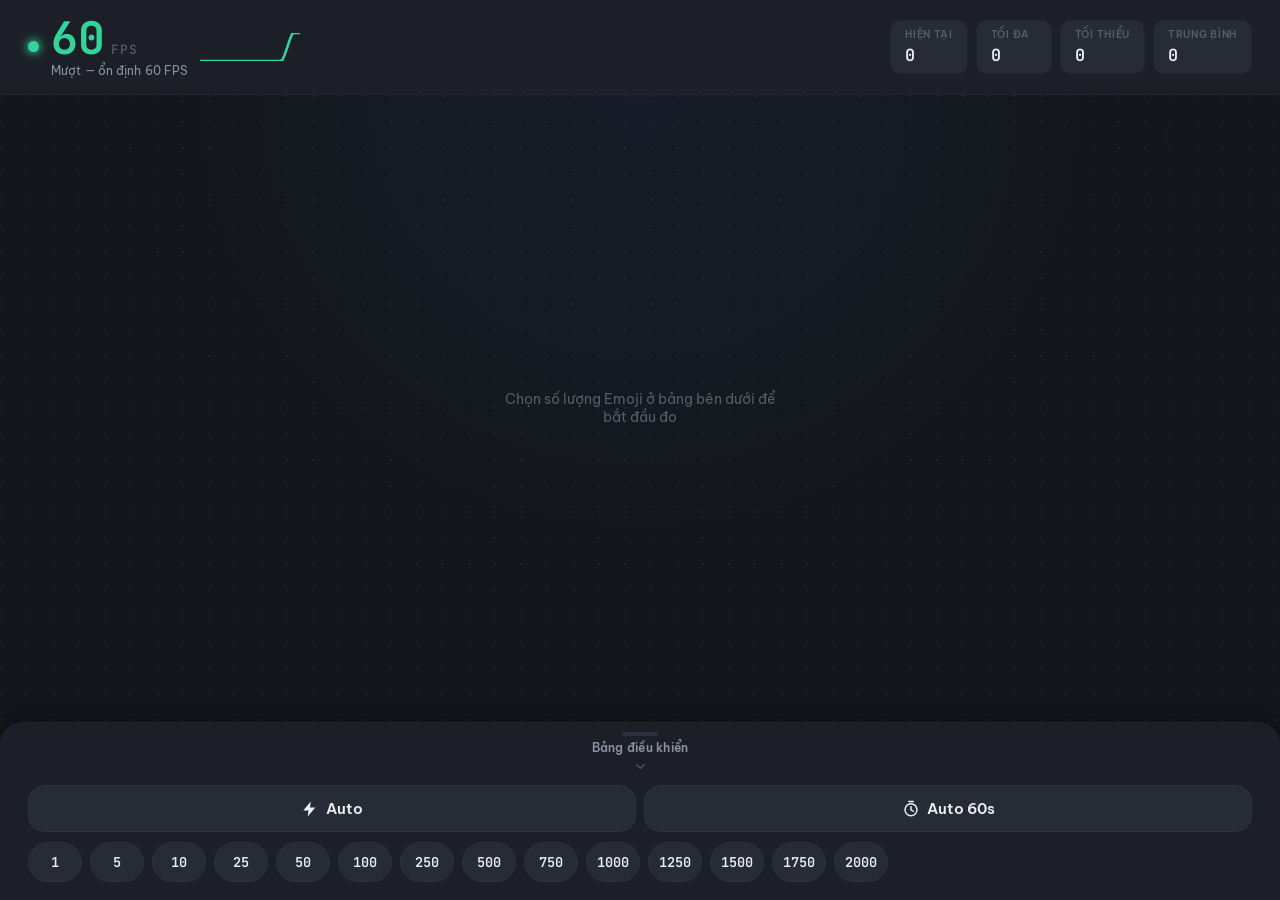
<file: EmojiTestWeb.html>
<!DOCTYPE html>
<html lang="vi">
<head>
<meta charset="UTF-8">
<meta name="viewport" content="width=device-width, initial-scale=1, maximum-scale=1, user-scalable=no, viewport-fit=cover">
<title>EmojiTestWeb — Đo hiệu năng thiết bị bằng Emoji</title>
<link rel="preconnect" href="https://fonts.googleapis.com">
<link rel="preconnect" href="https://fonts.gstatic.com" crossorigin>
<link href="https://fonts.googleapis.com/css2?family=Be+Vietnam+Pro:wght@400;500;600;700;800&family=JetBrains+Mono:wght@400;500;600;700&display=swap" rel="stylesheet">
<link rel="stylesheet" href="EmojiTestWeb.css">
</head>
<body>
<div class="app" id="app">

  <header class="readout">
    <div class="fps-block" id="fpsBlock">
      <span class="fps-dot" id="fpsDot"></span>
      <div class="fps-main">
        <div class="fps-number-row">
          <span class="fps-number" id="fpsNumber">0</span>
          <span class="fps-unit">FPS</span>
        </div>
        <span class="fps-caption" id="fpsCaption">Đang chờ đo…</span>
      </div>
      <svg class="fps-spark" id="fpsSpark" viewBox="0 0 100 28" preserveAspectRatio="none">
        <polyline id="fpsSparkLine" points="0,28 100,28"></polyline>
      </svg>
    </div>

    <div class="stats-grid">
      <div class="stat-tile">
        <span class="stat-label">Hiện tại</span>
        <span class="stat-value" id="statCurrent">0</span>
      </div>
      <div class="stat-tile">
        <span class="stat-label">Tối đa</span>
        <span class="stat-value" id="statMax">0</span>
      </div>
      <div class="stat-tile">
        <span class="stat-label">Tối thiểu</span>
        <span class="stat-value" id="statMin">0</span>
      </div>
      <div class="stat-tile">
        <span class="stat-label">Trung bình</span>
        <span class="stat-value" id="statAvg">0</span>
      </div>
    </div>
  </header>

  <main class="field" id="field">
    <p class="field-empty" id="fieldEmpty">Chọn số lượng Emoji ở bảng bên dưới để bắt đầu đo</p>
  </main>

  <footer class="deck" id="deck">
    <button class="deck-handle" id="deckHandle" type="button" aria-expanded="true" aria-controls="deckBody">
      <span class="deck-handle-bar"></span>
      <span class="deck-handle-label">Bảng điều khiển</span>
      <svg class="deck-chevron" id="deckChevron" viewBox="0 0 24 24"><path d="M6 9l6 6 6-6" stroke="currentColor" stroke-width="2.2" fill="none" stroke-linecap="round" stroke-linejoin="round"/></svg>
    </button>

    <div class="deck-body" id="deckBody">
      <div class="deck-row deck-row--auto">
        <button class="btn btn--auto" type="button" data-mode="auto">
          <svg class="btn-icon" viewBox="0 0 24 24"><path d="M13 2 3 14h7l-1 8 10-12h-7l1-8Z" fill="currentColor"/></svg>
          <span>Auto</span>
          <span class="check-badge" aria-hidden="true"><svg viewBox="0 0 24 24"><path d="M20 6 9 17l-5-5" stroke="currentColor" stroke-width="3" fill="none" stroke-linecap="round" stroke-linejoin="round"/></svg></span>
        </button>
        <button class="btn btn--auto" type="button" data-mode="auto60">
          <svg class="btn-icon" viewBox="0 0 24 24"><circle cx="12" cy="13" r="8" stroke="currentColor" stroke-width="2" fill="none"/><path d="M12 9v4l3 2" stroke="currentColor" stroke-width="2" fill="none" stroke-linecap="round"/><path d="M9 2h6" stroke="currentColor" stroke-width="2" stroke-linecap="round"/></svg>
          <span>Auto 60s</span>
          <span class="check-badge" aria-hidden="true"><svg viewBox="0 0 24 24"><path d="M20 6 9 17l-5-5" stroke="currentColor" stroke-width="3" fill="none" stroke-linecap="round" stroke-linejoin="round"/></svg></span>
        </button>
      </div>

      <div class="deck-row deck-row--presets" id="presetRow"></div>
    </div>
  </footer>

</div>

<script src="EmojiTestWeb-benchmark.js"></script>
<script src="EmojiTestWeb-app.js"></script>
</body>
</html>
</file>
<file: EmojiTestWeb.css>
:root {
  --bg: #14161b;
  --panel: #1c1f27;
  --panel-elevated: #262b36;
  --panel-elevated-hover: #2e3441;
  --border: #2e3240;
  --border-soft: #23262f;
  --text: #edeef2;
  --text-muted: #8b92a3;
  --text-faint: #565c6c;
  --accent: #4c8dff;
  --accent-strong: #6ea2ff;
  --accent-soft: rgba(76, 141, 255, 0.16);
  --good: #34d399;
  --warn: #fbbf24;
  --bad: #f87171;
  --font-display: 'JetBrains Mono', ui-monospace, 'SFMono-Regular', monospace;
  --font-body: 'Be Vietnam Pro', -apple-system, BlinkMacSystemFont, 'Segoe UI', sans-serif;
  --radius-sm: 10px;
  --radius-md: 16px;
  --radius-lg: 24px;
  --status-color: var(--text-muted);
}

* { box-sizing: border-box; margin: 0; padding: 0; }

html, body {
  height: 100%;
  overscroll-behavior: none;
}

body {
  background: var(--bg);
  color: var(--text);
  font-family: var(--font-body);
  -webkit-font-smoothing: antialiased;
  overflow: hidden;
}

button { font: inherit; color: inherit; background: none; border: none; }

.app {
  position: fixed;
  inset: 0;
  height: 100dvh;
  width: 100vw;
  display: flex;
  flex-direction: column;
}

/* ---------- Readout header ---------- */

.readout {
  flex: 0 0 auto;
  display: flex;
  flex-wrap: wrap;
  align-items: center;
  justify-content: space-between;
  gap: 14px;
  padding: max(16px, env(safe-area-inset-top)) clamp(14px, 4vw, 28px) 16px;
  background: var(--panel);
  border-bottom: 1px solid var(--border-soft);
  z-index: 5;
}

.fps-block {
  display: flex;
  align-items: center;
  gap: 12px;
  --status-color: var(--text-muted);
}

.fps-dot {
  width: 11px;
  height: 11px;
  border-radius: 50%;
  background: var(--status-color);
  box-shadow: 0 0 10px 1px var(--status-color);
  flex: none;
  animation: pulse 1.8s ease-in-out infinite;
}

.fps-main { display: flex; flex-direction: column; gap: 2px; }

.fps-number-row { display: flex; align-items: baseline; gap: 6px; }

.fps-number {
  font-family: var(--font-display);
  font-size: clamp(2rem, 6vw, 2.8rem);
  font-weight: 700;
  line-height: 1;
  font-variant-numeric: tabular-nums;
  color: var(--status-color);
  transition: color 0.25s ease;
}

.fps-unit {
  font-family: var(--font-display);
  font-size: 0.8rem;
  font-weight: 500;
  color: var(--text-faint);
  letter-spacing: 0.06em;
}

.fps-caption {
  font-size: 0.72rem;
  color: var(--text-muted);
  letter-spacing: 0.01em;
}

.fps-spark {
  width: 100px;
  height: 28px;
  flex: none;
  display: none;
}

.fps-spark polyline {
  fill: none;
  stroke: var(--status-color);
  stroke-width: 2.5;
  stroke-linecap: round;
  stroke-linejoin: round;
  transition: stroke 0.25s ease;
}

@media (min-width: 560px) {
  .fps-spark { display: block; }
}

.stats-grid {
  display: flex;
  flex-wrap: wrap;
  gap: 8px;
}

.stat-tile {
  display: flex;
  flex-direction: column;
  gap: 3px;
  background: var(--panel-elevated);
  border: 1px solid var(--border-soft);
  border-radius: var(--radius-sm);
  padding: 7px 14px;
  min-width: 76px;
}

.stat-label {
  font-size: 0.62rem;
  text-transform: uppercase;
  letter-spacing: 0.07em;
  color: var(--text-faint);
  font-weight: 600;
}

.stat-value {
  font-family: var(--font-display);
  font-size: 1.05rem;
  font-weight: 600;
  font-variant-numeric: tabular-nums;
  color: var(--text);
}

/* ---------- Emoji field ---------- */

.field {
  flex: 1 1 auto;
  position: relative;
  overflow: hidden;
  min-height: 0;
  background:
    radial-gradient(circle at 1px 1px, rgba(255,255,255,0.05) 1px, transparent 1px),
    radial-gradient(ellipse at 50% 0%, rgba(76,141,255,0.06), transparent 60%);
  background-size: 26px 26px, 100% 100%;
}

.field-empty {
  position: absolute;
  top: 50%;
  left: 50%;
  transform: translate(-50%, -50%);
  color: var(--text-faint);
  font-size: 0.9rem;
  text-align: center;
  padding: 0 24px;
  pointer-events: none;
  max-width: 320px;
}

.particle {
  position: absolute;
  top: 0;
  left: 0;
  font-size: 26px;
  line-height: 1;
  will-change: transform;
  user-select: none;
  -webkit-user-select: none;
  -webkit-touch-callout: none;
  pointer-events: none;
  contain: layout style;
}

/* ---------- Control deck ---------- */

.deck {
  flex: 0 0 auto;
  background: var(--panel);
  border-top: 1px solid var(--border-soft);
  border-radius: var(--radius-lg) var(--radius-lg) 0 0;
  box-shadow: 0 -8px 24px rgba(0, 0, 0, 0.25);
  z-index: 5;
}

.deck-handle {
  width: 100%;
  display: flex;
  flex-direction: column;
  align-items: center;
  gap: 4px;
  padding: 9px 0 7px;
  cursor: pointer;
  -webkit-tap-highlight-color: transparent;
}

.deck-handle-bar {
  width: 36px;
  height: 4px;
  border-radius: 2px;
  background: var(--border);
}

.deck-handle-label {
  display: flex;
  align-items: center;
  gap: 6px;
  font-size: 0.72rem;
  font-weight: 600;
  color: var(--text-muted);
  letter-spacing: 0.02em;
}

.deck-chevron {
  width: 15px;
  height: 15px;
  color: var(--text-faint);
  transition: transform 0.25s ease;
}

.deck.is-collapsed .deck-chevron { transform: rotate(180deg); }

.deck-body {
  display: flex;
  flex-direction: column;
  gap: 10px;
  padding: 4px clamp(14px, 4vw, 28px) max(18px, env(safe-area-inset-bottom));
  max-height: 340px;
  opacity: 1;
  overflow: hidden;
  transition: max-height 0.32s ease, opacity 0.22s ease, padding 0.32s ease;
}

.deck.is-collapsed .deck-body {
  max-height: 0;
  opacity: 0;
  padding-top: 0;
  padding-bottom: 0;
  pointer-events: none;
}

.deck-row { display: flex; flex-wrap: wrap; gap: 8px; }

.btn {
  position: relative;
  display: inline-flex;
  align-items: center;
  justify-content: center;
  gap: 7px;
  background: var(--panel-elevated);
  border: 1px solid var(--border);
  border-radius: var(--radius-md);
  color: var(--text);
  font-weight: 600;
  cursor: pointer;
  transition: background 0.15s ease, border-color 0.15s ease, transform 0.1s ease;
  touch-action: manipulation;
  -webkit-tap-highlight-color: transparent;
}

.btn:hover { background: var(--panel-elevated-hover); }
.btn:active { transform: scale(0.96); }

.btn:focus-visible {
  outline: 2px solid var(--accent);
  outline-offset: 2px;
}

.btn.is-active {
  border-color: var(--accent);
  background: var(--accent-soft);
  color: var(--accent-strong);
}

.btn--auto {
  flex: 1 1 0;
  padding: 13px 10px;
  font-size: 0.92rem;
  border-radius: var(--radius-md);
}

.btn-icon { width: 18px; height: 18px; flex: none; }

.btn--preset {
  flex: 0 0 auto;
  min-width: 54px;
  padding: 10px 8px;
  font-family: var(--font-display);
  font-size: 0.85rem;
  border-radius: 999px;
  font-variant-numeric: tabular-nums;
}

.check-badge {
  position: absolute;
  top: -7px;
  right: -7px;
  width: 20px;
  height: 20px;
  border-radius: 50%;
  background: var(--accent);
  color: #0b1220;
  display: flex;
  align-items: center;
  justify-content: center;
  box-shadow: 0 2px 6px rgba(0, 0, 0, 0.35), 0 0 0 3px var(--panel);
  transform: scale(0);
  opacity: 0;
  transition: transform 0.22s cubic-bezier(.34,1.56,.64,1), opacity 0.18s ease;
}

.check-badge svg { width: 12px; height: 12px; }

.btn.is-active .check-badge {
  transform: scale(1);
  opacity: 1;
}

/* ---------- Status color states ---------- */

.fps-block.is-good { --status-color: var(--good); }
.fps-block.is-warn { --status-color: var(--warn); }
.fps-block.is-bad  { --status-color: var(--bad); }

/* ---------- Motion ---------- */

@keyframes pulse {
  0%, 100% { opacity: 1; }
  50% { opacity: 0.45; }
}

@media (prefers-reduced-motion: reduce) {
  .fps-dot { animation: none; }
  .deck-body, .deck-chevron, .check-badge, .btn { transition: none; }
}

/* ---------- Small screens ---------- */

@media (max-width: 420px) {
  .stat-tile { min-width: 64px; padding: 6px 10px; }
  .stat-value { font-size: 0.92rem; }
  .btn--preset { min-width: 46px; padding: 9px 6px; font-size: 0.78rem; }
}
</file>
